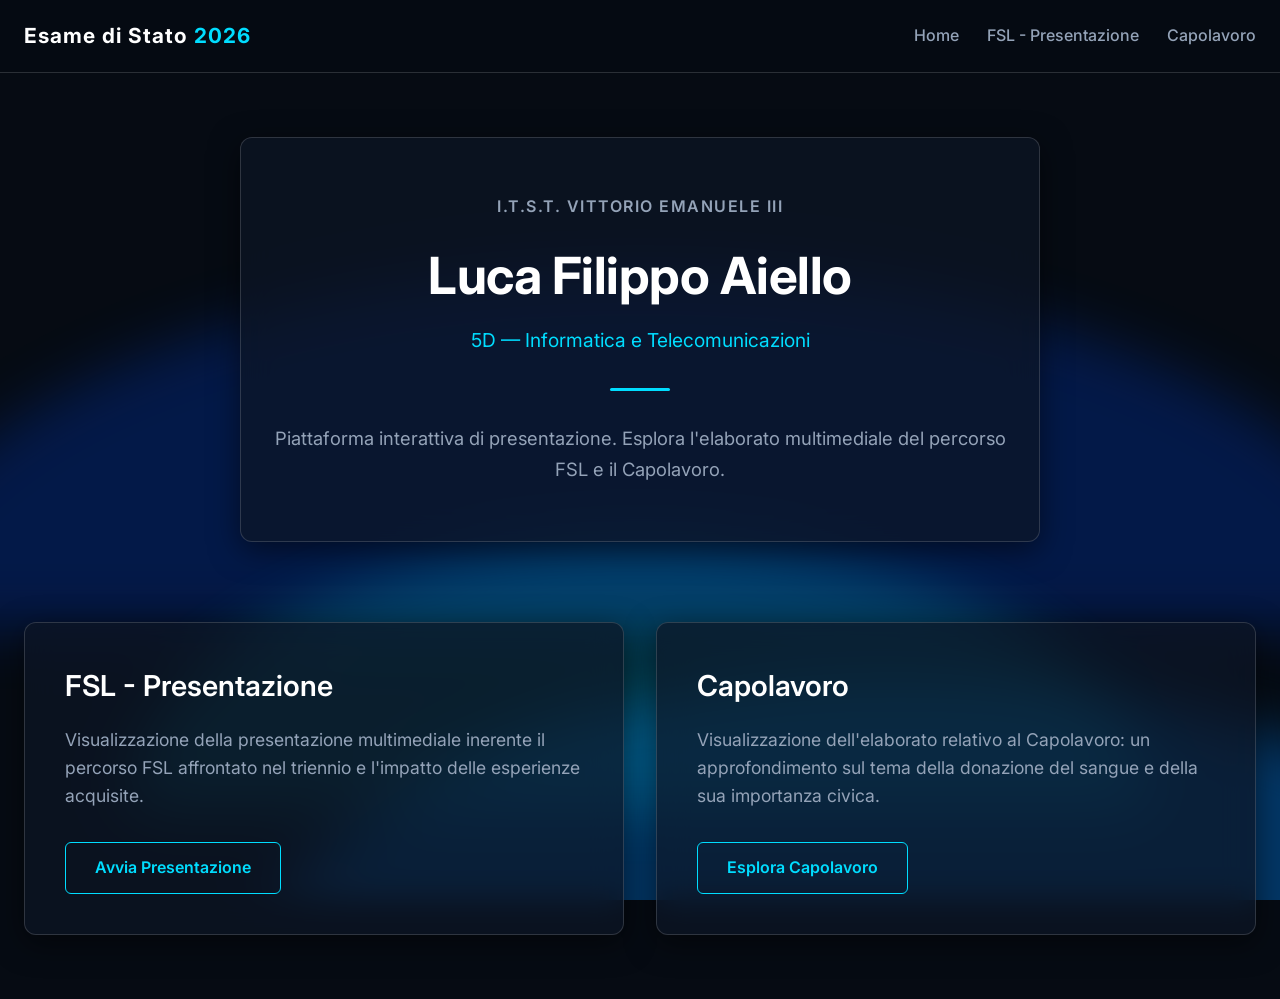
<file: index.html>
<!DOCTYPE html>
<html lang="it">
<head>
    <meta charset="UTF-8">
    <meta name="viewport" content="width=device-width, initial-scale=1.0">
    <title>Esame di Stato | Luca Filippo Aiello</title>
    <link rel="stylesheet" href="css/style.css">
    <link href="https://fonts.googleapis.com/css2?family=Inter:wght@300;400;600;700&display=swap" rel="stylesheet">
</head>
<body class="theme-blue">
    <div class="wave-bg-container">
        <div class="sharp-wave wave-b1"></div>
        <div class="sharp-wave wave-b2"></div>
        <div class="sharp-wave wave-b3"></div>
    </div>
    
    
    <nav class="navbar">
        <div class="nav-container">
            <div class="nav-brand">Esame di Stato <span class="text-accent">2026</span></div>
            <div class="nav-links">
                <a href="index.html">Home</a>
                <a href="pptfsl.html">FSL - Presentazione</a>
                <a href="pptcapolavoro.html">Capolavoro</a>
            </div>
        </div>
    </nav>
    
    <header class="hero-section">
        <div class="container text-center glass-panel center-panel">
            <h2 class="istituto-title">I.T.S.T. Vittorio Emanuele III</h2>
            <h1 class="student-name">Luca Filippo Aiello</h1>
            <h3 class="class-title text-accent">5D — Informatica e Telecomunicazioni</h3>
            <div class="divider"></div>
            <p class="intro-text">Piattaforma interattiva di presentazione. Esplora l'elaborato multimediale del percorso FSL e il Capolavoro.</p>
        </div>
    </header>
    <main class="container">
        <div class="home-grid">
            <div class="home-card glass-panel interactive">
                <h2>FSL - Presentazione</h2>
                <p>Visualizzazione della presentazione multimediale inerente il percorso FSL affrontato nel triennio e l'impatto delle esperienze acquisite.</p>
                <a href="pptfsl.html" class="btn-card">Avvia Presentazione</a>
            </div>
            <div class="home-card glass-panel interactive">
                <h2>Capolavoro</h2>
                <p>Visualizzazione dell'elaborato relativo al Capolavoro: un approfondimento sul tema della donazione del sangue e della sua importanza civica.</p>
                <a href="pptcapolavoro.html" class="btn-card">Esplora Capolavoro</a>
            </div>
        </div>
    </main>
</body>
</html>
</file>
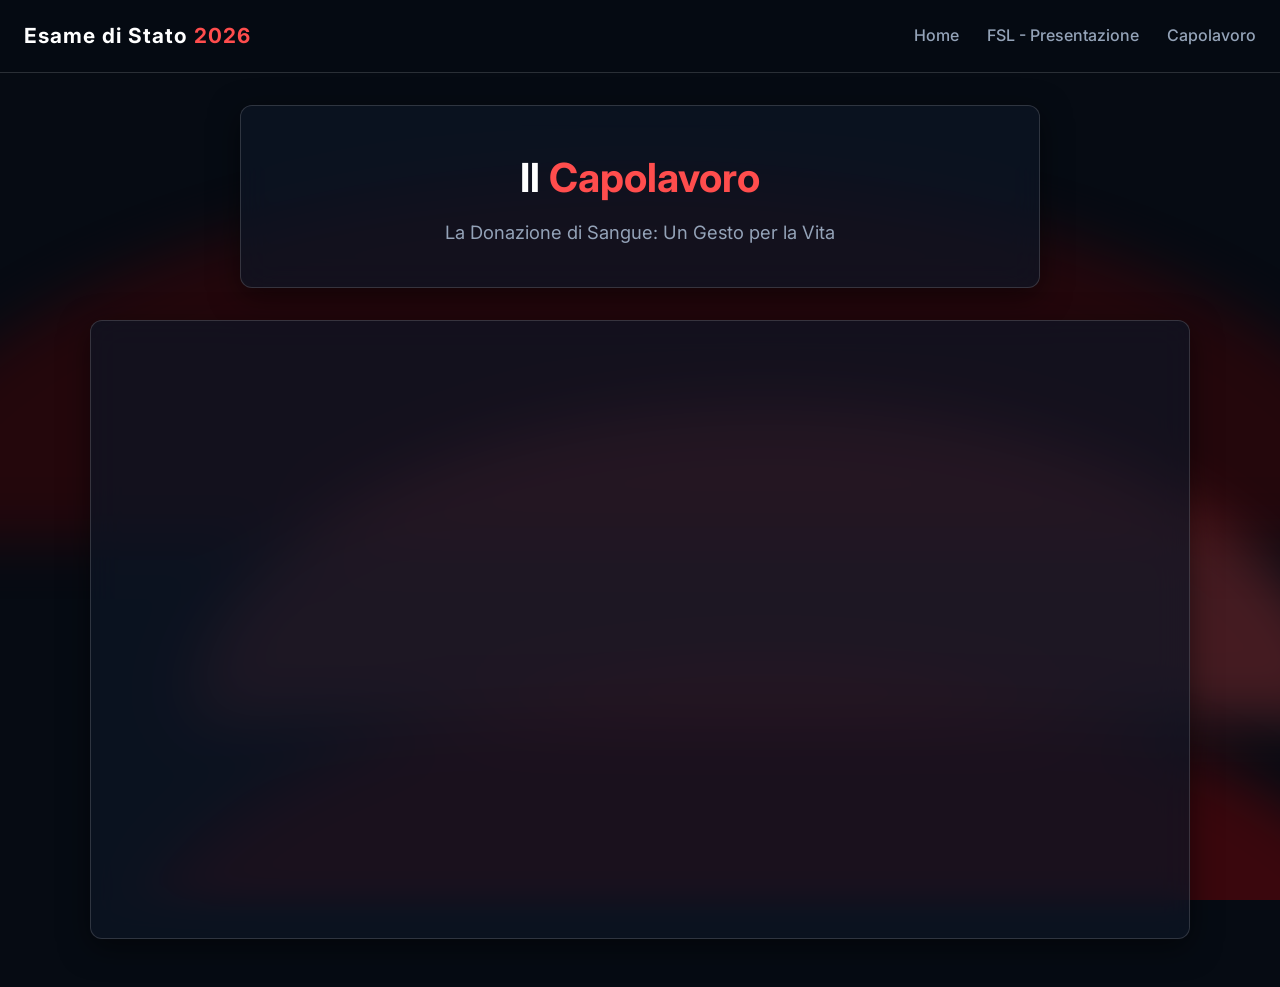
<file: pptcapolavoro.html>
<!DOCTYPE html>
<html lang="it">
<head>
    <meta charset="UTF-8">
    <meta name="viewport" content="width=device-width, initial-scale=1.0">
    <title>Capolavoro | Luca Filippo Aiello</title>
    <link rel="stylesheet" href="css/style.css">
    <link href="https://fonts.googleapis.com/css2?family=Inter:wght@300;400;600;700&display=swap" rel="stylesheet">
</head>
<body class="theme-blood">
    <div class="wave-bg-container">
        <div class="sharp-wave wave-blood1"></div>
        <div class="sharp-wave wave-blood2"></div>
        <div class="sharp-wave wave-blood3"></div>
    </div>

    
    <nav class="navbar">
        <div class="nav-container">
            <div class="nav-brand">Esame di Stato <span class="text-accent">2026</span></div>
            <div class="nav-links">
                <a href="index.html">Home</a>
                <a href="pptfsl.html">FSL - Presentazione</a>
                <a href="pptcapolavoro.html">Capolavoro</a>
            </div>
        </div>
    </nav>
    
    <header class="page-header slide-header">
        <div class="container text-center glass-panel center-panel">
            <h1>Il <span class="text-accent">Capolavoro</span></h1>
            <p>La Donazione di Sangue: Un Gesto per la Vita</p>
        </div>
    </header>
    <main class="presentation-container">
        <div class="iframe-wrapper glass-panel">
            <iframe src="https://docs.google.com/presentation/d/e/2PACX-1vT7xw_8AephmJR-VXxpwc6yqZ57yCtw3c2hcMguwE-kHpG92YkBAQKbmaJVUE_4I2SMkgkbmJlPKJJr/pubembed?start=false&loop=true&delayms=60000" frameborder="0" width="1280" height="749" allowfullscreen="true" mozallowfullscreen="true" webkitallowfullscreen="true" title="Presentazione Capolavoro"></iframe>
        </div>
    </main>
</body>
</html>
</file>
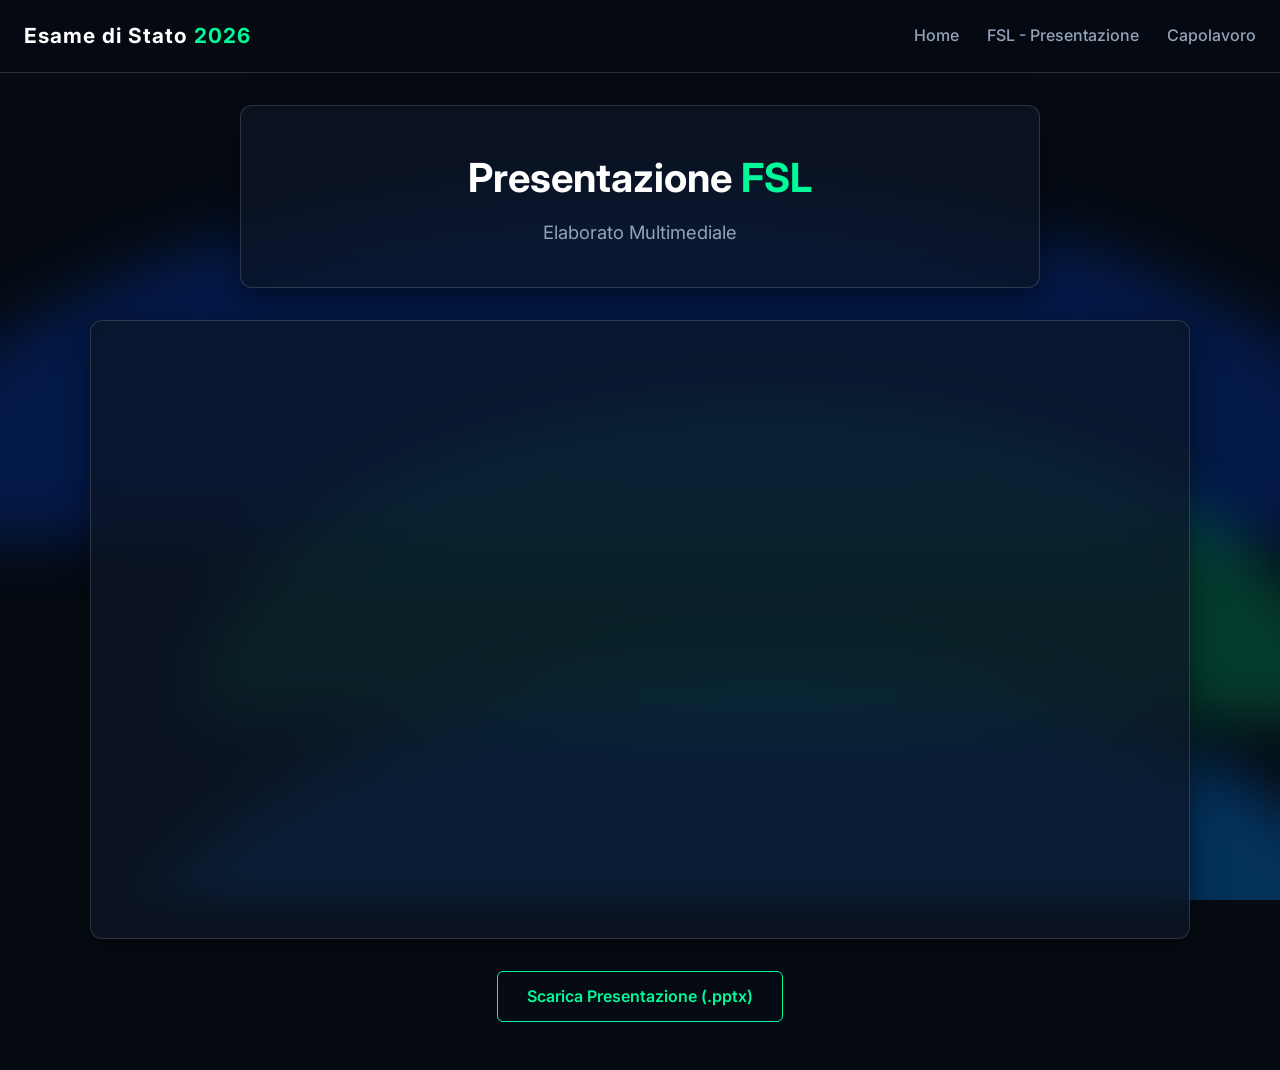
<file: pptfsl.html>
<!DOCTYPE html>
<html lang="it">
<head>
    <meta charset="UTF-8">
    <meta name="viewport" content="width=device-width, initial-scale=1.0">
    <title>Presentazione FSL | Luca Filippo Aiello</title>
    <link rel="stylesheet" href="css/style.css">
    <link href="https://fonts.googleapis.com/css2?family=Inter:wght@300;400;600;700&display=swap" rel="stylesheet">
</head>
<body class="theme-aqua">
    <div class="wave-bg-container">
        <div class="sharp-wave wave-aqua1"></div>
        <div class="sharp-wave wave-aqua2"></div>
        <div class="sharp-wave wave-aqua3"></div>
    </div>

    
    <nav class="navbar">
        <div class="nav-container">
            <div class="nav-brand">Esame di Stato <span class="text-accent">2026</span></div>
            <div class="nav-links">
                <a href="index.html">Home</a>
                <a href="pptfsl.html">FSL - Presentazione</a>
                <a href="pptcapolavoro.html">Capolavoro</a>
            </div>
        </div>
    </nav>
    
    <header class="page-header slide-header">
        <div class="container text-center glass-panel center-panel">
            <h1>Presentazione <span class="text-accent">FSL</span></h1>
            <p>Elaborato Multimediale</p>
        </div>
    </header>
    <main class="presentation-container">
        <div class="iframe-wrapper glass-panel">
            <iframe src="https://docs.google.com/presentation/d/e/2PACX-1vQSjgpjP-3_cU7SbEZIuhbZ57MJxbj2E4wTWY2ezRhqz8BPwRDPd8S1vgsz5cMQOPMovzARUgcmQut4/pubembed?start=false&loop=false&delayms=30000" frameborder="0" width="1280" height="749" allowfullscreen="true" mozallowfullscreen="true" webkitallowfullscreen="true" title="Presentazione FSL"></iframe>
        </div>
        <div class="download-section">
            <a href="attestati/Percorso%20FSL%20-%20Luca%20Filippo%20Aiello.pptx" download="Percorso FSL - Luca Filippo Aiello.pptx" class="btn-card">Scarica Presentazione (.pptx)</a>
        </div>
    </main>
</body>
</html>
</file>
<file: css/style.css>
/* TEMA MODERNO - VARIABILI DINAMICHE */
:root {
    --bg-color: #060b13; 
    
    /* Palette Colori Specifici */
    --c-cyan: #00ddff;
    --c-blue-light: #0088ff;
    --c-blue-dark: #0033aa;
    
    /* Verde acqua per FSL Presentazione */
    --c-aqua: #00fa9a; 
    
    /* Colori Capolavoro (Tema Sangue) */
    --c-blood-dark: #5c0000;
    --c-blood-main: #b20000;
    --c-blood-light: #ff4d4d;

    --text-main: #f8fafc;
    --text-muted: #94a3b8;
    --panel-bg: rgba(13, 22, 38, 0.7);
    --panel-border: rgba(255, 255, 255, 0.15);
    --font-family: 'Inter', sans-serif;
}

body.theme-blue { --theme-accent: var(--c-cyan); }
body.theme-aqua { --theme-accent: var(--c-aqua); }
body.theme-blood { --theme-accent: var(--c-blood-light); }

* { box-sizing: border-box; margin: 0; padding: 0; }

body { 
    background-color: var(--bg-color); 
    color: var(--text-main); 
    font-family: var(--font-family); 
    line-height: 1.6;
    min-height: 100vh;
    position: relative;
    overflow-x: hidden;
}

/* --- SFONDO: ONDE NITIDE --- */
.wave-bg-container {
    position: fixed;
    top: 0; left: 0; width: 100vw; height: 100vh;
    z-index: -1;
    overflow: hidden;
    background-color: var(--bg-color);
}

.sharp-wave {
    position: absolute;
    border-radius: 50% 50% 0 0 / 100% 100% 0 0;
    filter: blur(28px);
    opacity: 0.35;
    animation: waveFlow 18s infinite alternate ease-in-out;
    transform-origin: bottom center;
}

.wave-b1 { width: 120vw; height: 40vh; background: var(--c-blue-dark); top: 30%; left: -10%; animation-delay: 0s; }
.wave-b2 { width: 100vw; height: 35vh; background: var(--c-blue-light); bottom: -10%; right: -20%; animation-delay: -4s; }
.wave-b3 { width: 80vw; height: 30vh; background: var(--c-cyan); top: 60%; left: 10%; animation-delay: -8s; opacity: 0.2; }

/* Onde Blu/Azzurro/Verde Acqua (Presentazione FSL) */
.wave-aqua1 { width: 120vw; height: 40vh; background: var(--c-blue-dark); top: 20%; left: -10%; animation-delay: 0s; opacity: 0.35; }
.wave-aqua2 { width: 100vw; height: 35vh; background: var(--c-blue-light); bottom: -10%; right: -10%; animation-delay: -4s; opacity: 0.3; }
.wave-aqua3 { width: 90vw; height: 35vh; background: var(--c-aqua); top: 45%; left: 15%; animation-delay: -7s; opacity: 0.2; }

/* Onde Tema Sangue (Capolavoro) */
.wave-blood1 { width: 120vw; height: 40vh; background: var(--c-blood-dark); top: 20%; left: -10%; animation-delay: 0s; opacity: 0.35; }
.wave-blood2 { width: 100vw; height: 35vh; background: var(--c-blood-main); bottom: -10%; right: -10%; animation-delay: -4s; opacity: 0.3; }
.wave-blood3 { width: 90vw; height: 35vh; background: var(--c-blood-light); top: 45%; left: 15%; animation-delay: -7s; opacity: 0.25; }

@keyframes waveFlow {
    0% { transform: translate(0, 0) scale(1) rotate(-5deg); }
    50% { transform: translate(5vw, -5vh) scale(1.05) rotate(2deg); }
    100% { transform: translate(-5vw, 5vh) scale(0.95) rotate(-3deg); }
}

.container { max-width: 1300px; margin: 0 auto; padding: 0 1.5rem; }
.text-center { text-align: center; }
.text-accent { color: var(--theme-accent) !important; }

/* EFFETTO VETRO */
.glass-panel {
    background: var(--panel-bg);
    backdrop-filter: blur(16px);
    -webkit-backdrop-filter: blur(16px);
    border: 1px solid var(--panel-border);
    border-radius: 12px;
    box-shadow: 0 8px 30px rgba(0, 0, 0, 0.5);
}

.center-panel {
    display: block;
    margin: 0 auto;
    max-width: 800px;
}

.interactive { transition: transform 0.3s ease, border-color 0.3s ease, box-shadow 0.3s ease; }
.interactive:hover { 
    transform: translateY(-5px); 
    border-color: rgba(255, 255, 255, 0.4);
    box-shadow: 0 10px 40px rgba(0, 0, 0, 0.4);
}

/* NAVBAR */
.navbar { 
    padding: 1.2rem 0; 
    background: rgba(6, 11, 19, 0.85);
    backdrop-filter: blur(12px);
    border-bottom: 1px solid var(--panel-border);
    position: sticky; top: 0; z-index: 100;
}
.nav-container { display: flex; justify-content: space-between; align-items: center; max-width: 1300px; margin: 0 auto; padding: 0 1.5rem;}
.nav-brand { font-weight: 700; font-size: 1.3rem; letter-spacing: 1px; color: white;}
.nav-links a { color: var(--text-muted); text-decoration: none; margin-left: 1.5rem; font-size: 1rem; font-weight: 500; transition: color 0.2s; }
.nav-links a:hover { color: var(--theme-accent); }

/* HEADER / HERO */
.hero-section { padding: 4rem 0 2rem; margin-bottom: 3rem; }
.hero-section .glass-panel { padding: 3.5rem 2rem; }
.istituto-title { font-size: 1rem; color: var(--text-muted); text-transform: uppercase; letter-spacing: 1.5px; font-weight: 600; margin-bottom: 1rem; }
.student-name { font-size: 3.2rem; color: white; font-weight: 700; margin-bottom: 0.5rem; letter-spacing: -0.5px;}
.class-title { font-size: 1.2rem; font-weight: 400; margin-bottom: 2rem; }
.divider { width: 60px; height: 3px; background: var(--theme-accent); margin: 0 auto 2rem; border-radius: 2px;}
.intro-text { font-size: 1.15rem; color: var(--text-muted); line-height: 1.7;}

/* GRID HOME (Ora per 2 schede) */
.home-grid { 
    display: grid; 
    grid-template-columns: repeat(auto-fit, minmax(400px, 1fr)); 
    gap: 2rem; 
    margin-bottom: 4rem; 
}
.home-card { padding: 2.5rem; display: flex; flex-direction: column; align-items: flex-start; }
.home-card h2 { color: white; margin-bottom: 1rem; font-size: 1.8rem; font-weight: 600; }
.home-card p { flex-grow: 1; margin-bottom: 2rem; color: var(--text-muted); font-size: 1.1rem;}

.btn-card { display: inline-block; padding: 0.75rem 1.8rem; background: transparent; color: var(--theme-accent); border: 1px solid var(--theme-accent); border-radius: 6px; font-weight: 600; text-decoration: none; transition: 0.3s; }
.btn-card:hover { background: var(--theme-accent); color: #000; }

/* PAGINE PRESENTAZIONE */
.page-header { padding: 3rem 0; }
.page-header .glass-panel { padding: 2.5rem; }
.page-header h1 { color: white; font-size: 2.5rem; margin-bottom: 0.5rem; font-weight: 700;}
.page-header p { color: var(--text-muted); font-size: 1.15rem; }

/* LAYOUT PRESENTAZIONE FSL / CAPOLAVORO */
.slide-header { padding: 2rem 0; }
.presentation-container { 
    padding: 0 1.5rem 3rem; 
    max-width: 1400px; 
    margin: 0 auto; 
    display: flex;
    flex-direction: column;
    align-items: center;
}
.iframe-wrapper { 
    width: 100%; 
    max-width: 1100px; 
    aspect-ratio: 16 / 9; 
    padding: 0; 
    overflow: hidden; 
    display: flex;
}
.iframe-wrapper iframe { 
    width: 100%; 
    height: 100%; 
    border-radius: 12px; 
    background: transparent;
}
.download-section {
    margin-top: 2rem;
}

/* RESPONSIVE */
@media (max-width: 950px) {
    .nav-links a { margin-left: 1rem; font-size: 0.9rem; }
    .student-name { font-size: 2.5rem; }
    .home-grid { grid-template-columns: 1fr; }
}
</file>
